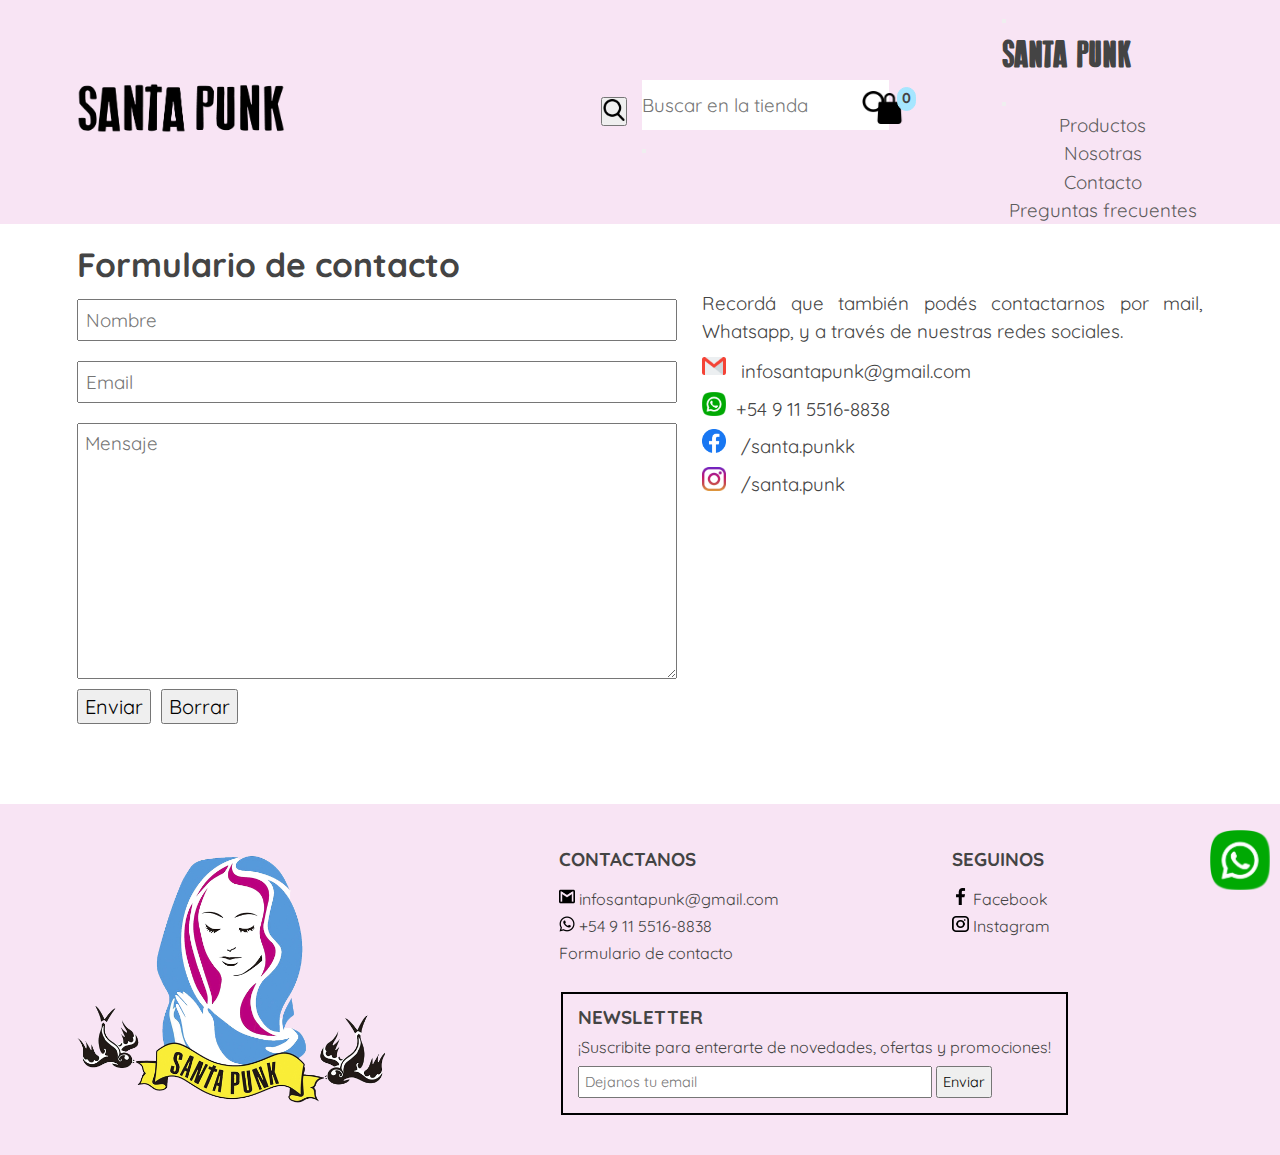
<file: pages/contacto.html>
<!DOCTYPE html>
<html lang="es">

<head>
    <meta charset="UTF-8">
    <meta http-equiv="X-UA-Compatible" content="IE=edge">
    <meta name="viewport" content="width=device-width, initial-scale=1.0">
    <meta name="description"
        content="¿Tenés alguna consulta sobre nosotras o nuestros diseños? Completá el formulario de contacto.">
    <title>Santa Punk | Contacto</title>

    <!-- FAVICON -->
    <link rel="shortcut icon" href="../assets/img/logo-santa-punk-2.png" type="image/x-icon">

    <!-- BOOTSTRAP -->
    <link href="https://cdn.jsdelivr.net/npm/bootstrap@5.3.0-alpha1/dist/css/bootstrap.min.css" rel="stylesheet"
        integrity="sha384-GLhlTQ8iRABdZLl6O3oVMWSktQOp6b7In1Zl3/Jr59b6EGGoI1aFkw7cmDA6j6gD" crossorigin="anonymous">

    <!-- CSS -->
    <link rel="stylesheet" href="../assets/css/estilo.css">

    <!-- TIPOGRAFIA -->
    <link rel="preconnect" href="https://fonts.googleapis.com">
    <link rel="preconnect" href="https://fonts.gstatic.com" crossorigin>
    <link href="https://fonts.googleapis.com/css2?family=Quicksand:wght@500&display=swap" rel="stylesheet">
</head>

<body>

    <!-- BOTON WHATSAPP -->
    <div class="botonWhatsApp">
        <a href="https://api.whatsapp.com/send?phone=541155168838" target="_blank"><img
                src="../assets/img/logoWhatsapp.png" alt="Link a WhatsApp"></a>
    </div>

    <!-- HEADER -->
    <header id="header" class="color-margenes-header-footer">

        <!-- Logo -->
        <div class="me-auto p-2 me-lg-0" id="header-logo">
            <a href="../index.html">
                <img src="../assets/img/tipografia-santa-punk.png" alt="Logo Santa Punk">
            </a>
        </div>

        <!-- Barra de búsqueda y carrito -->
        <div class="order-lg-3 p-2" id="buscador-y-carrito">

            <!-- BUSQUEDA -->

            <button class="btn" type="button" data-bs-toggle="offcanvas" data-bs-target="#offcanvasTop"
                aria-controls="offcanvasTop">
                <img src="../assets/img/search-icon.png" alt="Buscar" name="Buscar">
            </button>

            <div class="offcanvas offcanvas-top offcanvas-top-color h-auto pb-2" tabindex="-1" id="offcanvasTop"
                aria-labelledby="offcanvasTopLabel">
                <div class="offcanvas-header d-flex margenes">
                    <form class="navbar-buscador m-0 me-1" role="search">

                        <input class="form-control altura" type="search" placeholder="Buscar en la tienda"
                            aria-label="Search" name="Buscar">

                        <button class="btn form-control altura" type="submit">
                            <img id="lupa-searchbar" src="../assets/img/search-icon.png" alt="Buscar" name="Buscar">
                        </button>
                    </form>
                    <button type="button" class="btn-close" data-bs-dismiss="offcanvas" aria-label="Close"></button>
                </div>
            </div>
            <!-- CARRITO -->
            <a class="btn" href="carrito.html">
                <img src="../assets/img/bag-icon.png" alt="Carrito">
                <span id="items-en-carrito" class="numero-carrito"></span>
            </a>
        </div>


        <!-- Inicio de barra de navegación -->
        <nav class="navbar navbar-expand-lg order-lg-2 p-2">

            <button class="navbar-toggler border-0" type="button" data-bs-toggle="offcanvas"
                data-bs-target="#navbarOffcanvasLg" aria-controls="navbarOffcanvasLg">
                <span class="navbar-toggler-icon"></span>
            </button>

            <div class="offcanvas offcanvas-end navbar-color w-auto p-3" tabindex="-1" id="navbarOffcanvasLg"
                aria-labelledby="navbarOffcanvasLgLabel">
                <div class="offcanvas-header">
                    <h5 class="offcanvas-title offcanvas-logo fw-bold" id="offcanvasExampleLabel">Santa Punk</h5>
                    <button type="button" class="btn-close" data-bs-dismiss="offcanvas" aria-label="Close"></button>
                </div>
                <ul class="offcanvas-body menu-nav navbar-nav me-auto mb-2 mb-lg-0">
                    <li class="item-menu-nav nav-item"> <a class="nav-link" href="../index.html#catalogo">Productos</a> </li>
                    <li class="item-menu-nav nav-item"> <a class="nav-link" href="nosotros.html">Nosotras</a> </li>
                    <li class="item-menu-nav nav-item"> <a class="nav-link" href="contacto.html">Contacto</a>
                    </li>
                    <li class="item-menu-nav nav-item"> <a class="nav-link" href="preguntas-frecuentes.html">Preguntas
                            frecuentes</a> </li>
                </ul>
            </div>

        </nav>
        <!-- Fin de barra de navegación -->


    </header>

    <main class="margenes">

        <h1 class="titulo-de-pagina">Formulario de contacto</h1>

        <div id="contacto-contenido">
            <section id="contacto-seccionA">
                <form>
                    <div class="datos-formulario">
                        <input type="text" name="nombre" placeholder="Nombre" class="item-formulario">
                        <input type="email" name="email" placeholder="Email" class="item-formulario">
                        <textarea name="Mensaje" cols="30" rows="10" placeholder="Mensaje"
                            class="item-formulario"></textarea>
                    </div>

                    <div class="botones-formulario">
                        <input type="submit" value="Enviar">
                        <input type="reset" value="Borrar">
                    </div>
                </form>
            </section>

            <section id="contacto-seccionB">
                <p class="espacio-dsps-de-parrafo">Recordá que también podés contactarnos por mail, Whatsapp, y a través
                    de nuestras redes sociales.</p>
                <ul class="contacto-tamano-iconos mayor-interlineado main-links-hover">
                    <li>
                        <a href="mailto:infosantapunk@gmail.com"><img src="../assets/img/gmail-logo.png" alt="Mail">
                            infosantapunk@gmail.com</a>
                    </li>
                    <li>
                        <a href="https://api.whatsapp.com/send?phone=541155168838" target="_blank">
                            <img src="../assets/img/logoWhatsapp.png" alt="WhatsApp">+54 9 11 5516-8838
                        </a>
                    </li>
                    <li>
                        <a href="https://www.facebook.com/santa.punkk/" target="_blank">
                            <img src="../assets/img/facebook-logo.png" alt="Facebook"> /santa.punkk
                        </a>
                    </li>
                    <li>
                        <a href="https://www.instagram.com/santa.punk/" target="_blank">
                            <img src="../assets/img/instagram-logo.png" alt="Instagram"> /santa.punk
                        </a>
                    </li>
                </ul>
            </section>

        </div>
    </main>

    <!-- FOOTER -->

    <footer class="color-margenes-header-footer">

        <div id="footer-logo">
            <a href="../index.html">
                <img src="../assets/img/logo-santa-punk-2.png" alt="Logo Santa Punk">
            </a>
        </div>


        <section id="footer-contenido-principal">

            <div class="footer-subseccion">
                <h3>CONTACTANOS</h3>
                <ul>
                    <li>
                        <a href="mailto:infosantapunk@gmail.com"><img src="../assets/img/gmail-icon.png" alt="Mail">
                            infosantapunk@gmail.com</a>
                    </li>
                    <li>
                        <a href="https://api.whatsapp.com/send?phone=541155168838" target="_blank"> <img
                                src="../assets/img/whatsapp-icon.png" alt="WhatsApp"> +54 9 11 5516-8838 </a>
                    </li>
                    <li>
                        <a href="contacto.html">Formulario de contacto</a>
                    </li>
                </ul>
            </div>

            <div class="footer-subseccion">
                <h3>SEGUINOS</h3>
                <ul>
                    <li>
                        <a href="https://www.facebook.com/santa.punkk/" target="_blank">
                            <img src="../assets/img/facebook-icon.png" alt=""> Facebook
                        </a>
                    </li>
                    <li>
                        <a href="https://www.instagram.com/santa.punk/" target="_blank">
                            <img src="../assets/img/instagram-icon.png" alt=""> Instagram
                        </a>
                    </li>
                </ul>
            </div>

            <div id="newsletter"> <!-- Recuadro Newsletter -->
                <h3>NEWSLETTER</h3>
                <p>¡Suscribite para enterarte de novedades, ofertas y promociones!</p>
                <form id="newsletter-form">
                    <input type="text" name="email" placeholder="Dejanos tu email" id="newsletter-mail">
                    <input type="submit" value="Enviar">
                </form>
            </div>

        </section>

    </footer>


    <!-- JS BOOTSTRAP -->
    <script src="https://cdn.jsdelivr.net/npm/bootstrap@5.3.0-alpha1/dist/js/bootstrap.bundle.min.js"
        integrity="sha384-w76AqPfDkMBDXo30jS1Sgez6pr3x5MlQ1ZAGC+nuZB+EYdgRZgiwxhTBTkF7CXvN"
        crossorigin="anonymous"></script>

    <!-- JS PROPIO -->
    <script src="../main.js"></script>


</body>

</html>
</file>
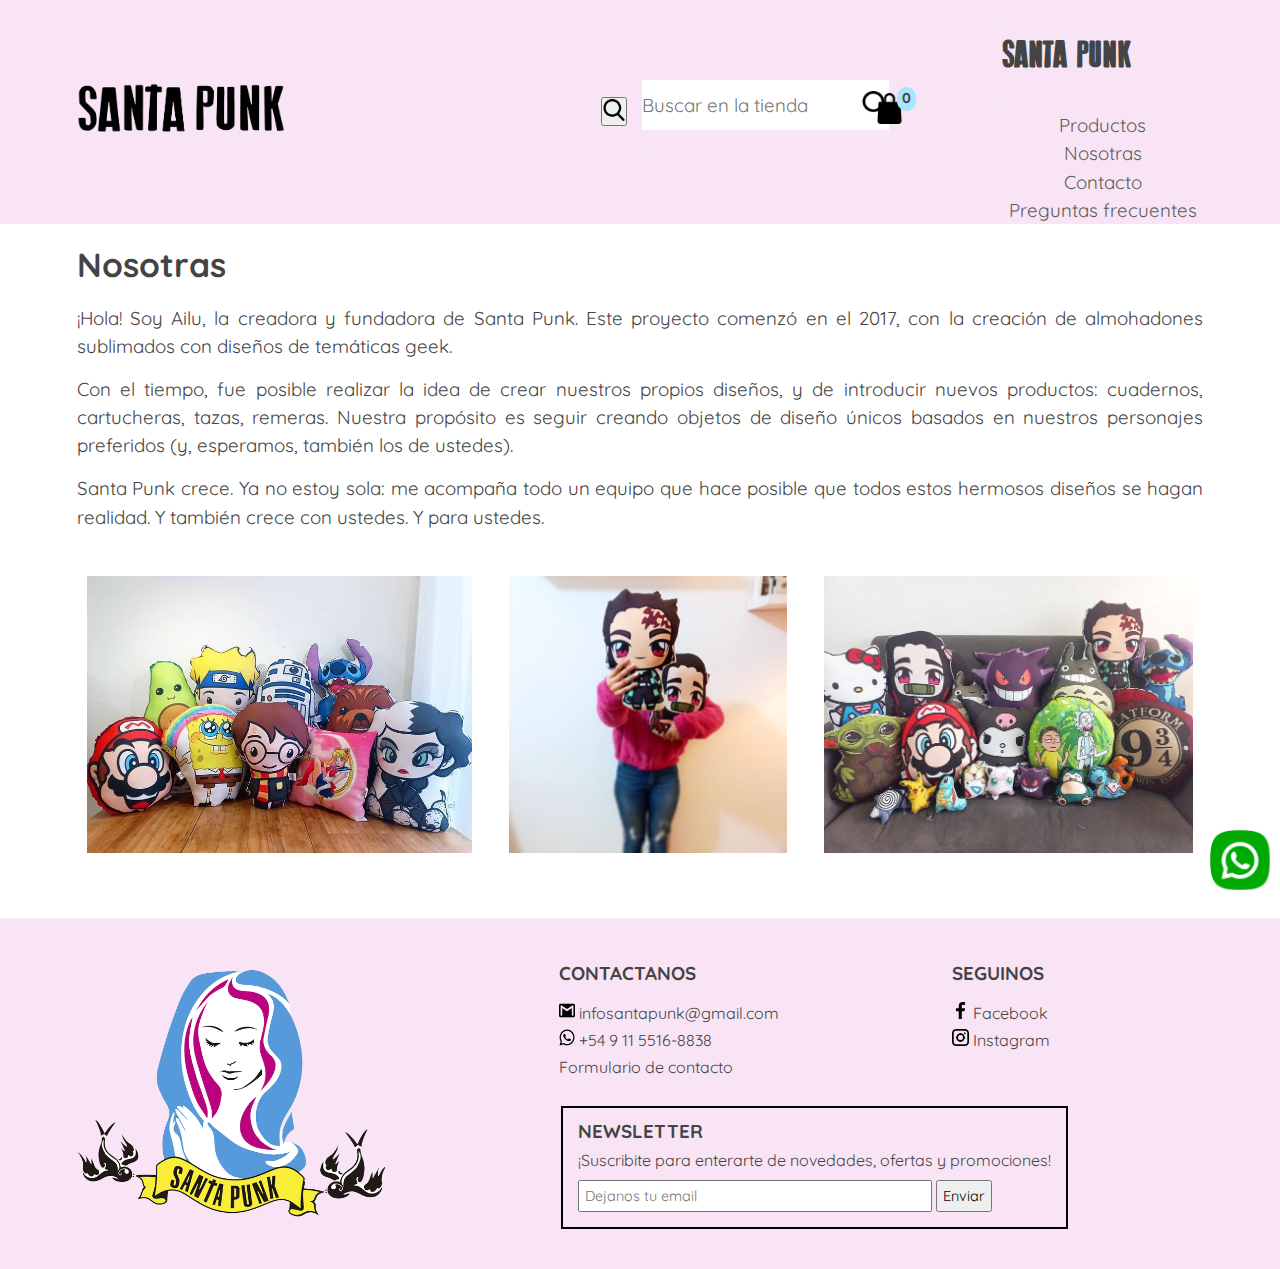
<file: pages/nosotros.html>
<!DOCTYPE html>
<html lang="es">

<head>
    <meta charset="UTF-8">
    <meta http-equiv="X-UA-Compatible" content="IE=edge">
    <meta name="viewport" content="width=device-width, initial-scale=1.0">
    <meta name="description" content="Un poco más sobre Santa Punk.">
    <title>Santa Punk | Nosotras</title>

    <!-- FAVICON -->
    <link rel="shortcut icon" href="../assets/img/logo-santa-punk-2.png" type="image/x-icon">

    <!-- BOOTSTRAP -->
    <link href="https://cdn.jsdelivr.net/npm/bootstrap@5.3.0-alpha1/dist/css/bootstrap.min.css" rel="stylesheet"
        integrity="sha384-GLhlTQ8iRABdZLl6O3oVMWSktQOp6b7In1Zl3/Jr59b6EGGoI1aFkw7cmDA6j6gD" crossorigin="anonymous">

    <!-- CSS -->
    <link rel="stylesheet" href="../assets/css/estilo.css">

    <!-- TIPOGRAFIA -->
    <link rel="preconnect" href="https://fonts.googleapis.com">
    <link rel="preconnect" href="https://fonts.gstatic.com" crossorigin>
    <link href="https://fonts.googleapis.com/css2?family=Quicksand:wght@500&display=swap" rel="stylesheet">
</head>

<body>

    <!-- BOTON WHATSAPP -->
    <div class="botonWhatsApp">
        <a href="https://api.whatsapp.com/send?phone=541155168838" target="_blank"><img
                src="../assets/img/logoWhatsapp.png" alt="Link a WhatsApp"></a>
    </div>

    <!-- HEADER -->
    <header id="header" class="color-margenes-header-footer">

        <!-- Logo -->
        <div class="me-auto p-2 me-lg-0" id="header-logo">
            <a href="../index.html">
                <img src="../assets/img/tipografia-santa-punk.png" alt="Logo Santa Punk">
            </a>
        </div>

        <!-- Barra de búsqueda y carrito -->
        <div class="order-lg-3 p-2" id="buscador-y-carrito">

            <!-- BUSQUEDA -->

            <button class="btn" type="button" data-bs-toggle="offcanvas" data-bs-target="#offcanvasTop"
                aria-controls="offcanvasTop">
                <img src="../assets/img/search-icon.png" alt="Buscar" name="Buscar">
            </button>

            <div class="offcanvas offcanvas-top offcanvas-top-color h-auto pb-2" tabindex="-1" id="offcanvasTop"
                aria-labelledby="offcanvasTopLabel">
                <div class="offcanvas-header d-flex margenes">
                    <form class="navbar-buscador m-0 me-1" role="search">

                        <input class="form-control altura" type="search" placeholder="Buscar en la tienda"
                            aria-label="Search" name="Buscar">

                        <button class="btn form-control altura" type="submit">
                            <img id="lupa-searchbar" src="../assets/img/search-icon.png" alt="Buscar" name="Buscar">
                        </button>
                    </form>
                    <button type="button" class="btn-close" data-bs-dismiss="offcanvas" aria-label="Close"></button>
                </div>
            </div>
            
            <!-- CARRITO -->
            <a class="btn" href="carrito.html">
                <img src="../assets/img/bag-icon.png" alt="Carrito">
                <span id="items-en-carrito" class="numero-carrito"></span>
            </a>
        </div>


        <!-- Inicio de barra de navegación -->
        <nav class="navbar navbar-expand-lg order-lg-2 p-2">

            <button class="navbar-toggler border-0" type="button" data-bs-toggle="offcanvas"
                data-bs-target="#navbarOffcanvasLg" aria-controls="navbarOffcanvasLg">
                <span class="navbar-toggler-icon"></span>
            </button>

            <div class="offcanvas offcanvas-end navbar-color w-auto p-3" tabindex="-1" id="navbarOffcanvasLg"
                aria-labelledby="navbarOffcanvasLgLabel">
                <div class="offcanvas-header">
                    <h5 class="offcanvas-title offcanvas-logo fw-bold" id="offcanvasExampleLabel">Santa Punk</h5>
                    <button type="button" class="btn-close" data-bs-dismiss="offcanvas" aria-label="Close"></button>
                </div>
                <ul class="offcanvas-body menu-nav navbar-nav me-auto mb-2 mb-lg-0">
                    <li class="item-menu-nav nav-item"> <a class="nav-link" href="../index.html#catalogo">Productos</a> </li>
                    <li class="item-menu-nav nav-item"> <a class="nav-link" href="nosotros.html">Nosotras</a> </li>
                    <li class="item-menu-nav nav-item"> <a class="nav-link" href="contacto.html">Contacto</a>
                    </li>
                    <li class="item-menu-nav nav-item"> <a class="nav-link" href="preguntas-frecuentes.html">Preguntas
                            frecuentes</a> </li>
                </ul>
            </div>
        </nav>
        <!-- Fin de barra de navegación -->


    </header>


    <main class="margenes">

        <div class="nosotros-texto">
            <h1 class="titulo-de-pagina">Nosotras</h1>
            <p>¡Hola! Soy Ailu, la creadora y fundadora de Santa Punk. Este proyecto comenzó en el 2017, con la creación
                de almohadones sublimados con diseños de temáticas geek.</p>
            <p>Con el tiempo, fue posible realizar la idea de crear nuestros propios diseños, y de introducir nuevos
                productos: cuadernos, cartucheras, tazas, remeras. Nuestra propósito es seguir creando objetos de diseño
                únicos basados en nuestros personajes preferidos (y, esperamos, también los de ustedes).</p>
            <p>Santa Punk crece. Ya no estoy sola: me acompaña todo un equipo que hace posible que todos estos hermosos
                diseños se hagan realidad. Y también crece con ustedes. Y para ustedes.</p>
        </div>

        <div class="nosotros-imagenes">
            <img src="../assets/img/nosotros-2.jpg" alt="Almohadones Santa Punk 1">
            <img class="desaparecer-600px" src="../assets/img/nosotros-3.jpg" alt="Nosotras con Nezuko y Tanjiro">
            <img class="desaparecer-800px" src="../assets/img/nosotros-1.jpg"
                alt="Almohadones y mini almohadones Santa Punk">
        </div>
    </main>

    <!-- FOOTER -->

    <footer class="color-margenes-header-footer">

        <div id="footer-logo">
            <a href="../index.html">
                <img src="../assets/img/logo-santa-punk-2.png" alt="Logo Santa Punk">
            </a>
        </div>


        <section id="footer-contenido-principal">

            <div class="footer-subseccion">
                <h3>CONTACTANOS</h3>
                <ul>
                    <li>
                        <a href="mailto:infosantapunk@gmail.com"><img src="../assets/img/gmail-icon.png" alt="Mail">
                            infosantapunk@gmail.com</a>
                    </li>
                    <li>
                        <a href="https://api.whatsapp.com/send?phone=541155168838" target="_blank"> <img
                                src="../assets/img/whatsapp-icon.png" alt="WhatsApp"> +54 9 11 5516-8838 </a>
                    </li>
                    <li>
                        <a href="contacto.html">Formulario de contacto</a>
                    </li>
                </ul>
            </div>

            <div class="footer-subseccion">
                <h3>SEGUINOS</h3>
                <ul>
                    <li>
                        <a href="https://www.facebook.com/santa.punkk/" target="_blank">
                            <img src="../assets/img/facebook-icon.png" alt=""> Facebook
                        </a>
                    </li>
                    <li>
                        <a href="https://www.instagram.com/santa.punk/" target="_blank">
                            <img src="../assets/img/instagram-icon.png" alt=""> Instagram
                        </a>
                    </li>
                </ul>
            </div>

            <div id="newsletter"> <!-- Recuadro Newsletter -->
                <h3>NEWSLETTER</h3>
                <p>¡Suscribite para enterarte de novedades, ofertas y promociones!</p>
                <form id="newsletter-form">
                    <input type="text" name="email" placeholder="Dejanos tu email" id="newsletter-mail">
                    <input type="submit" value="Enviar">
                </form>
            </div>

        </section>

    </footer>


    <!-- JS BOOTSTRAP -->
    <script src="https://cdn.jsdelivr.net/npm/bootstrap@5.3.0-alpha1/dist/js/bootstrap.bundle.min.js"
        integrity="sha384-w76AqPfDkMBDXo30jS1Sgez6pr3x5MlQ1ZAGC+nuZB+EYdgRZgiwxhTBTkF7CXvN"
        crossorigin="anonymous"></script>

    <!-- JS PROPIO -->
    <script src="../main.js"></script>


</body>

</html>
</file>
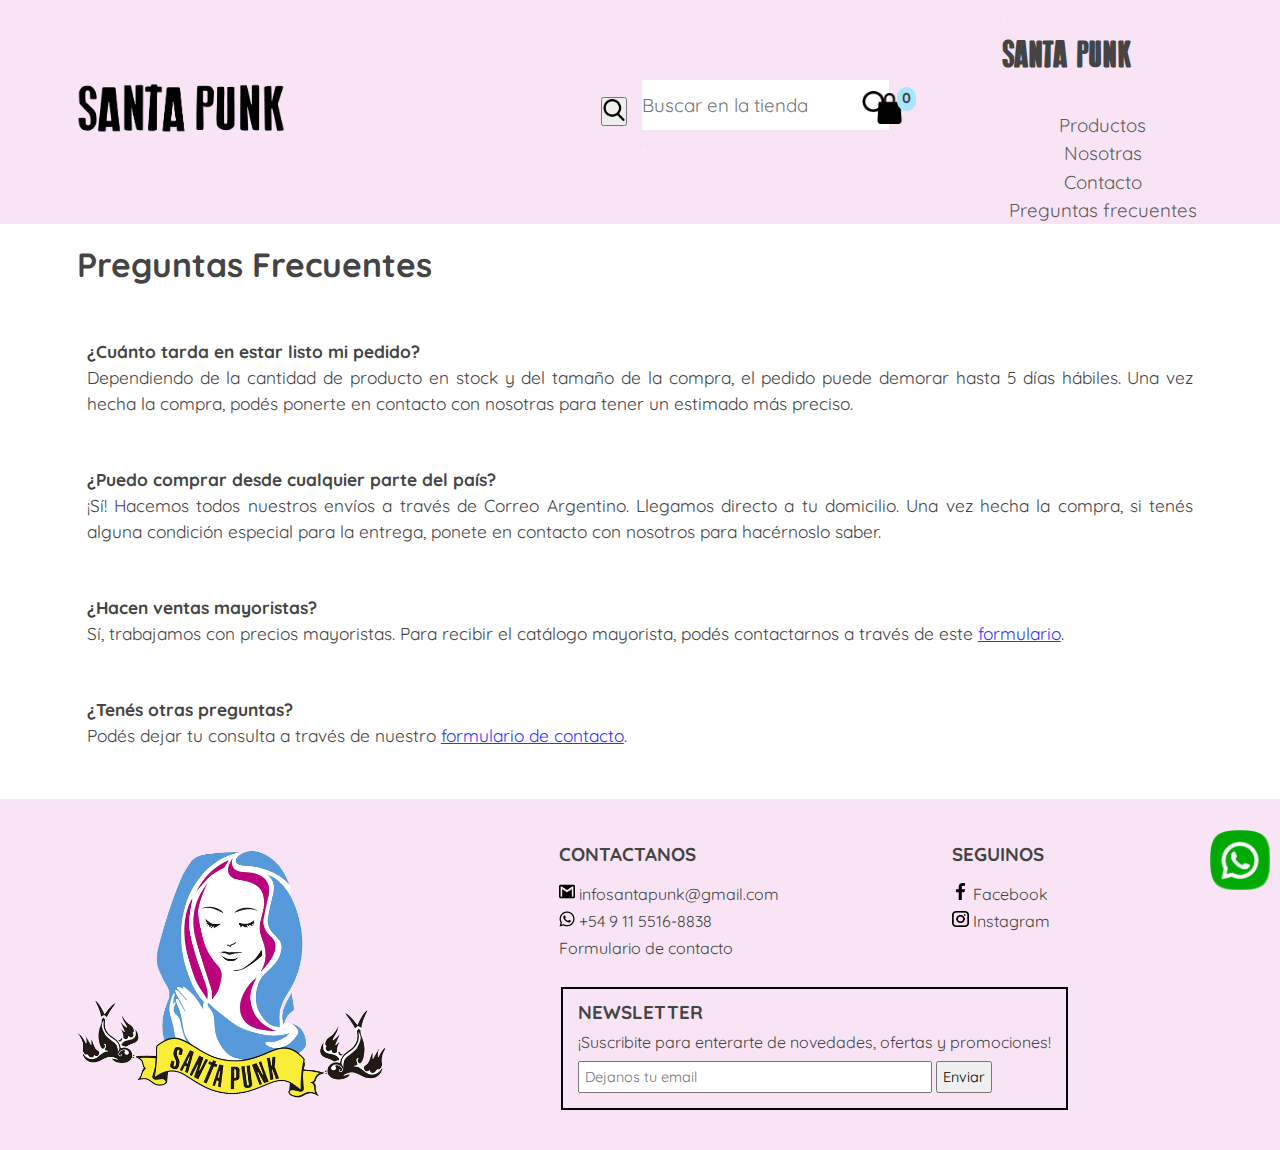
<file: pages/preguntas-frecuentes.html>
<!DOCTYPE html>
<html lang="es">

<head>
    <meta charset="UTF-8">
    <meta http-equiv="X-UA-Compatible" content="IE=edge">
    <meta name="viewport" content="width=device-width, initial-scale=1.0">
    <meta name="description" content="Venta mayorista. Entrega rápida. Envíos a todo el país.">

    <title>Santa Punk | Preguntas frecuentes</title>

    <!-- FAVICON -->
    <link rel="shortcut icon" href="../assets/img/logo-santa-punk-2.png" type="image/x-icon">

    <!-- BOOTSTRAP -->
    <link href="https://cdn.jsdelivr.net/npm/bootstrap@5.3.0-alpha1/dist/css/bootstrap.min.css" rel="stylesheet"
        integrity="sha384-GLhlTQ8iRABdZLl6O3oVMWSktQOp6b7In1Zl3/Jr59b6EGGoI1aFkw7cmDA6j6gD" crossorigin="anonymous">

    <!-- CSS -->
    <link rel="stylesheet" href="../assets/css/estilo.css">

    <!-- TIPOGRAFIA -->
    <link rel="preconnect" href="https://fonts.googleapis.com">
    <link rel="preconnect" href="https://fonts.gstatic.com" crossorigin>
    <link href="https://fonts.googleapis.com/css2?family=Quicksand:wght@500&display=swap" rel="stylesheet">
</head>

<body>

    <!-- BOTON WHATSAPP -->
    <div class="botonWhatsApp">
        <a href="https://api.whatsapp.com/send?phone=541155168838" target="_blank"><img
                src="../assets/img/logoWhatsapp.png" alt="Link a WhatsApp"></a>
    </div>

    <!-- HEADER -->
    <header id="header" class="color-margenes-header-footer">

        <!-- Logo -->
        <div class="me-auto p-2 me-lg-0" id="header-logo">
            <a href="../index.html">
                <img src="../assets/img/tipografia-santa-punk.png" alt="Logo Santa Punk">
            </a>
        </div>

        <!-- Barra de búsqueda y carrito -->
        <div class="order-lg-3 p-2" id="buscador-y-carrito">

            <!-- BUSQUEDA -->

            <button class="btn" type="button" data-bs-toggle="offcanvas" data-bs-target="#offcanvasTop"
                aria-controls="offcanvasTop">
                <img src="../assets/img/search-icon.png" alt="Buscar" name="Buscar">
            </button>

            <div class="offcanvas offcanvas-top offcanvas-top-color h-auto pb-2" tabindex="-1" id="offcanvasTop"
                aria-labelledby="offcanvasTopLabel">
                <div class="offcanvas-header d-flex margenes">
                    <form class="navbar-buscador m-0 me-1" role="search">

                        <input class="form-control altura" type="search" placeholder="Buscar en la tienda"
                            aria-label="Search" name="Buscar">

                        <button class="btn form-control altura" type="submit">
                            <img id="lupa-searchbar" src="../assets/img/search-icon.png" alt="Buscar" name="Buscar">
                        </button>
                    </form>
                    <button type="button" class="btn-close" data-bs-dismiss="offcanvas" aria-label="Close"></button>
                </div>
            </div>

            <!-- CARRITO -->
            <a class="btn" href="carrito.html">
                <img src="../assets/img/bag-icon.png" alt="Carrito">
                <span id="items-en-carrito" class="numero-carrito"></span>
            </a>
        </div>


        <!-- Inicio de barra de navegación -->
        <nav class="navbar navbar-expand-lg order-lg-2 p-2">

            <button class="navbar-toggler border-0" type="button" data-bs-toggle="offcanvas"
                data-bs-target="#navbarOffcanvasLg" aria-controls="navbarOffcanvasLg">
                <span class="navbar-toggler-icon"></span>
            </button>

            <div class="offcanvas offcanvas-end navbar-color w-auto p-3" tabindex="-1" id="navbarOffcanvasLg"
                aria-labelledby="navbarOffcanvasLgLabel">
                <div class="offcanvas-header">
                    <h5 class="offcanvas-title offcanvas-logo fw-bold" id="offcanvasExampleLabel">Santa Punk</h5>
                    <button type="button" class="btn-close" data-bs-dismiss="offcanvas" aria-label="Close"></button>
                </div>
                <ul class="offcanvas-body menu-nav navbar-nav me-auto mb-2 mb-lg-0">
                    <li class="item-menu-nav nav-item"> <a class="nav-link" href="../index.html#catalogo">Productos</a> </li>
                    <li class="item-menu-nav nav-item"> <a class="nav-link" href="nosotros.html">Nosotras</a> </li>
                    <li class="item-menu-nav nav-item"> <a class="nav-link" href="contacto.html">Contacto</a>
                    </li>
                    <li class="item-menu-nav nav-item"> <a class="nav-link" href="preguntas-frecuentes.html">Preguntas
                            frecuentes</a> </li>
                </ul>
            </div>

        </nav>
        <!-- Fin de barra de navegación -->

    </header>

    
    <main class="margenes">
        <h1 class="titulo-de-pagina">Preguntas Frecuentes</h1>

        <div class="todas-las-preguntas">

            <div class="pregunta-respuesta">
                <h4>¿Cuánto tarda en estar listo mi pedido?</h4>
                <p>Dependiendo de la cantidad de producto en stock y del tamaño de la compra, el pedido puede demorar
                    hasta 5 días hábiles. Una vez hecha la compra, podés ponerte en contacto con nosotras para tener un
                    estimado más preciso.</p>
            </div>

            <div class="pregunta-respuesta">
                <h4>¿Puedo comprar desde cualquier parte del país?</h4>
                <p>¡Sí! Hacemos todos nuestros envíos a través de Correo Argentino. Llegamos directo a tu domicilio. Una
                    vez hecha la compra, si tenés alguna condición especial para la entrega, ponete en contacto con
                    nosotros para hacérnoslo saber.</p>
            </div>

            <div class="pregunta-respuesta">
                <h4>¿Hacen ventas mayoristas?</h4>
                <p>Sí, trabajamos con precios mayoristas. Para recibir el catálogo mayorista, podés contactarnos a
                    través de este <a href="contacto.html">formulario</a>.</p>
            </div>

            <div class="pregunta-respuesta">
                <h4>¿Tenés otras preguntas?</h4>
                <p>Podés dejar tu consulta a través de nuestro <a href="contacto.html">formulario de contacto</a>.</p>
            </div>
        </div>
    </main>

    <!-- FOOTER -->

    <footer class="color-margenes-header-footer">

        <div id="footer-logo">
            <a href="../index.html">
                <img src="../assets/img/logo-santa-punk-2.png" alt="Logo Santa Punk">
            </a>
        </div>


        <section id="footer-contenido-principal">
            <div class="footer-subseccion">
                <h3>CONTACTANOS</h3>
                <ul>
                    <li>
                        <a href="mailto:infosantapunk@gmail.com"><img src="../assets/img/gmail-icon.png" alt="Mail">
                            infosantapunk@gmail.com</a>
                    </li>
                    <li>
                        <a href="https://api.whatsapp.com/send?phone=541155168838" target="_blank"> <img
                                src="../assets/img/whatsapp-icon.png" alt="WhatsApp"> +54 9 11 5516-8838 </a>
                    </li>
                    <li>
                        <a href="contacto.html">Formulario de contacto</a>
                    </li>
                </ul>
            </div>

            <div class="footer-subseccion">
                <h3>SEGUINOS</h3>
                <ul>
                    <li>
                        <a href="https://www.facebook.com/santa.punkk/" target="_blank">
                            <img src="../assets/img/facebook-icon.png" alt=""> Facebook
                        </a>
                    </li>
                    <li>
                        <a href="https://www.instagram.com/santa.punk/" target="_blank">
                            <img src="../assets/img/instagram-icon.png" alt=""> Instagram
                        </a>
                    </li>
                </ul>
            </div>

            <div id="newsletter"> <!-- Recuadro Newsletter -->
                <h3>NEWSLETTER</h3>
                <p>¡Suscribite para enterarte de novedades, ofertas y promociones!</p>
                <form id="newsletter-form">
                    <input type="text" name="email" placeholder="Dejanos tu email" id="newsletter-mail">
                    <input type="submit" value="Enviar">
                </form>
            </div>

        </section>

    </footer>



    <!-- JS BOOTSTRAP -->
    <script src="https://cdn.jsdelivr.net/npm/bootstrap@5.3.0-alpha1/dist/js/bootstrap.bundle.min.js"
        integrity="sha384-w76AqPfDkMBDXo30jS1Sgez6pr3x5MlQ1ZAGC+nuZB+EYdgRZgiwxhTBTkF7CXvN"
        crossorigin="anonymous"></script>

    <!-- JS PROPIO -->
    <script src="../main.js"></script>


</body>

</html>
</file>
<file: assets/css/estilo.css>
* {
  padding: 0;
  margin: 0;
  box-sizing: border-box;
}

html {
  height: 100%;
}

ul {
  list-style-type: none;
  padding: 0;
}

h1 {
  font-size: 2.1rem;
  font-weight: bold;
}

h2 {
  font-size: 1.5rem;
  font-weight: bold;
}

h3 {
  font-size: 1.17rem;
  font-weight: bold;
}

h4 {
  font-size: 1.0831rem;
  font-weight: bold;
}

body {
  font-family: "Quicksand", sans-serif;
  font-size: 1.17rem;
  font-weight: normal;
  color: #444444;
  background-color: white;
  line-height: 1.5;
  text-align: justify;
  overflow-x: hidden;
}

.mayus {
  text-transform: uppercase;
}

.botonWhatsApp img {
  width: 60px;
  position: fixed;
  bottom: 10px;
  right: 10px;
  z-index: 9;
}

a {
  color: inherit;
  text-decoration: none;
}

.color-margenes-header-footer {
  background-color: #f8e4f4;
  padding: 10px 6%;
}

.aparecer-800px {
  display: none;
}

.toastify {
  font-size: 1rem;
}

@font-face {
  font-family: Old Press Original;
  src: url("../fonts/old-press-original.otf");
}
@keyframes borde-header {
  0% {
    border-bottom: 3px solid #f8e4f4;
  }
  30% {
    border-bottom: 3px solid #f8e4f4;
  }
  40% {
    border-bottom: 3px solid #009bde;
  }
  50% {
    border-bottom: 3px solid #dc0083;
  }
  60% {
    border-bottom: 3px solid #FFF047;
  }
  70% {
    border-bottom: 3px solid #f8e4f4;
  }
  100% {
    border-bottom: 3px solid #f8e4f4;
  }
}
#header {
  position: sticky;
  top: 0;
  z-index: 9;
  padding-top: 0;
  padding-bottom: 0;
  display: flex;
  align-items: center;
  justify-content: space-between;
  animation-name: borde-header;
  animation-duration: 11s;
  animation-timing-function: ease-in;
  animation-iteration-count: infinite;
}

#header-logo {
  margin: 4px 0;
}
#header-logo img {
  max-height: 100%;
  height: 50px;
}

#buscador-y-carrito {
  display: flex;
  justify-content: space-between;
  align-items: center;
  width: 85px;
}
#buscador-y-carrito img {
  height: 1.65em;
}

.navbar-buscador {
  display: flex;
  align-items: center;
  justify-content: flex-start;
  width: 95%;
}
.navbar-buscador input {
  font-family: "Quicksand", sans-serif;
  font-size: 1em;
  font-weight: normal;
  border: none;
  border-radius: 0;
  background-color: white;
}
.navbar-buscador button {
  background-color: white;
  border: none;
  border-radius: 0;
  width: auto;
}
.navbar-buscador button:hover {
  background-color: #73d6ff;
}

.offcanvas-top-color {
  background-color: #f8e4f4;
}

.offcanvas-top.h-auto {
  bottom: initial;
}

#lupa-searchbar {
  height: 26.5px !important;
}

.altura {
  height: 50px;
}

.item-menu-nav {
  text-align: center;
  margin: 0 0.5vw;
}

.nav-item {
  text-align: center;
}

.navbar ul li a {
  color: #5c5b5b;
}
.navbar ul li a:hover {
  color: #dc0083;
  opacity: 100%;
}

.navbar-color {
  background-color: #f8e4f4;
}

.offcanvas-logo {
  font-family: "Old Press Original";
  font-size: 2.3rem;
  text-transform: uppercase;
  margin-right: 35px;
}

.submenu-categoria {
  display: block;
  text-align: left;
}

.submenu-lista {
  display: flex;
  flex-direction: column;
  line-height: 2;
  font-size: 1rem;
  padding: 15px 32px;
}
.submenu-lista h4 {
  font-size: 1.17rem;
  font-weight: bold;
}

.numero-carrito {
  border: 1px solid rgb(166, 230, 255);
  background-color: rgb(166, 230, 255);
  opacity: 1;
  padding: 0.5px 4px;
  border-radius: 10px;
  font-size: 0.9rem;
  font-weight: bold;
  position: absolute;
  margin-left: -8px;
  margin-top: -6px;
}

.carousel-control-prev, .carousel-control-next {
  background-color: #e1e1e1;
  width: 6vh;
  height: 6vh;
  border-radius: 50%;
  top: 50%;
  transform: translateY(-50%);
}

.carousel-inner {
  background-color: rgba(0, 0, 0, 0.05);
}

.carousel-item img {
  object-fit: contain;
  aspect-ratio: 1920/680;
}

.destacados-inicio {
  display: flex;
  align-items: center;
  justify-content: space-between;
  border-radius: 5px;
  margin: 50px 0;
}

.productos-destacados {
  display: grid;
  grid-template-columns: repeat(4, 1fr);
  gap: 2vw;
  flex: 4;
  margin: 2vw;
}

#lo-nuevo {
  background-color: #fdf383;
}

#lo-mas-vendido {
  background-color: rgb(166, 230, 255);
}

.descripcion-destacados {
  display: inline-block;
  text-align: center;
  flex: 1;
  margin: 2vw;
}
.descripcion-destacados h2 {
  font-size: 2rem;
}
.descripcion-destacados p {
  font-size: 1.4rem;
}

.tematicas-inicio {
  margin: 0 3%;
}

#tematicas-destacadas {
  display: grid;
  grid-auto-rows: 1fr;
  grid-template-columns: repeat(3, 1fr);
  gap: 1vw;
  margin: 2vw 0;
}
#tematicas-destacadas img {
  width: 100%;
  height: 100%;
  object-fit: cover;
  box-shadow: 2px 6px 8px 0 rgba(22, 22, 26, 0.18);
}

#ver-mas {
  text-align: center;
  line-height: 3;
}

.link-ver-mas {
  border: 1px solid black;
  border-radius: 12px;
  padding: 10px;
  background-color: #dbf3fd;
  width: auto;
  transition: all 0.1s;
}
.link-ver-mas:hover {
  background-color: #dc0083;
  color: white;
  font-size: 110%;
}

.menu-catalogo {
  display: flex;
  justify-content: space-between;
  align-items: center;
}

.boton-catalogo {
  flex: 1;
}

#boton-filtros {
  display: none;
  background-color: white;
  border: 1px solid black;
  border-radius: 3px;
  padding: 4px 9px;
}
#boton-filtros img {
  height: 1rem;
  margin-right: 6px;
}

#boton-ordenar {
  display: flex;
  justify-content: flex-end;
}

.boton-padding {
  padding: 3px 8px;
}

.menu-catalogo-font {
  font-family: "Quicksand", sans-serif;
  font-size: 1.0831rem;
  font-weight: normal;
}

#menu-paginas-superior {
  flex: 1;
}

.menu-paginas {
  display: flex;
  justify-content: center;
}
.menu-paginas li {
  display: inline-block;
  text-align: center;
  margin: 0 10px 0 0;
}

#catalogo {
  display: flex;
  flex-direction: row-reverse;
  margin: 30px 6%;
}
#catalogo section {
  width: 85vw;
}

.articulo-catalogo {
  display: flex;
  flex-direction: column;
  justify-content: space-between;
  background-color: #eeeeee;
  box-shadow: 2px 6px 8px 0 rgba(22, 22, 26, 0.18);
}
.articulo-catalogo img {
  max-width: 100%;
  object-fit: cover;
  height: 75%;
}

.productos-catalogo {
  margin: 1.5vw 0;
  display: grid;
  grid-template-columns: repeat(4, 1fr);
  gap: 2vw;
}

.articulo-descripcion {
  padding: 15px 0;
  text-align: center;
  height: 25%;
  display: flex;
  flex-direction: column;
  align-items: center;
  justify-content: center;
}
.articulo-descripcion h6 {
  padding: 0;
  margin: 0;
  margin-top: 10px;
  font-size: 1.17rem;
}
.articulo-descripcion p {
  padding: 0;
  margin: 0;
  font-size: 1.17rem;
}

.filtros-catalogo {
  font-size: 1rem;
  width: 15vw;
  margin-right: 20px;
  text-align: left;
  line-height: 1.3;
}
.filtros-catalogo li {
  margin-top: 10px;
}

.filtros-tipos {
  margin-bottom: 25px;
  margin-right: 25px;
}
.filtros-tipos ul {
  margin-left: 10px;
}

.boton-filtro {
  margin: 0;
  padding: 0;
  background-color: transparent;
  border: 0;
  text-align: left;
  color: inherit;
}
.boton-filtro:hover {
  opacity: 65%;
  color: #dc0083;
}

.boton-carrito {
  background-color: rgb(166, 230, 255);
  margin-bottom: 16px;
  padding: 5px;
  font-family: "Quicksand", sans-serif;
  font-size: 1rem;
  font-weight: normal;
}
.boton-carrito:hover {
  background-color: #d66cac;
}

.hover-rosa:hover {
  background-color: #dc0083;
  opacity: 0.65;
}

.carrito-descripcion-y-botones {
  display: flex;
  justify-content: space-between;
  align-items: center;
}

.descripcion-articulo-carrito {
  margin-right: 20px;
  flex: 1;
}

.cantidad-item-carrito {
  display: flex;
  justify-content: space-evenly;
  align-items: center;
  border: 1px solid rgb(166, 230, 255);
  height: 37px;
}
.cantidad-item-carrito button {
  background-color: rgb(166, 230, 255);
  border-radius: 0;
  padding: 0.3rem 0.7rem;
}
.cantidad-item-carrito button:hover {
  background-color: #d66cac;
}
.cantidad-item-carrito p {
  margin-top: 16px;
  padding: 0.2rem 0.7rem;
  font-family: "Quicksand", sans-serif;
  font-size: 1rem;
  font-weight: normal;
}

.eliminar-item {
  margin-left: 15px;
}
.eliminar-item img {
  height: 35px;
}

.carrito-ancho {
  max-width: 900px;
  margin: auto;
}

.margenes {
  margin-left: 6%;
  margin-right: 6%;
  margin-top: 15px;
}

#contacto-contenido {
  display: flex;
  justify-content: space-between;
  flex-wrap: wrap;
}
#contacto-contenido section {
  margin-bottom: 30px;
}

.datos-formulario {
  display: flex;
  flex-direction: column;
  justify-content: space-evenly;
}

#contacto-seccionA {
  flex: 1;
  margin-right: 2vw;
}

#contacto-seccionB {
  flex: 1;
}
#contacto-seccionB a {
  white-space: nowrap;
}

.item-formulario {
  font-family: "Quicksand", sans-serif;
  font-size: 1.17rem;
  font-weight: normal;
  padding: 7px;
  margin: 10px 0;
  width: 600px;
}

.botones-formulario input {
  font-family: "Quicksand", sans-serif;
  font-size: 1.25rem;
  font-weight: normal;
  padding: 3px 6px;
  margin-right: 5px;
}

.espacio-dsps-de-parrafo {
  margin-bottom: 8px;
}

.contacto-tamano-iconos img {
  width: 24px;
  margin-right: 10px;
}

.mayor-interlineado {
  line-height: 2;
}

.center-text {
  text-align: center;
}

.nosotros-texto {
  margin: 15px 0 30px 0;
}
.nosotros-texto p {
  margin: 15px 0;
}

.nosotros-imagenes {
  display: flex;
  justify-content: space-between;
  height: 24vw;
  gap: 1%;
}
.nosotros-imagenes img {
  max-height: 100%;
  margin: 15px 10px;
}

.pregunta-respuesta {
  margin: 50px 10px;
}
.pregunta-respuesta p {
  font-size: 1.0831rem;
}
.pregunta-respuesta a {
  color: rgb(50, 50, 255);
  text-decoration: underline;
}
.pregunta-respuesta a:hover {
  opacity: 0.82;
}

footer {
  font-size: 1rem;
  line-height: 1.7;
  margin-top: 50px;
  padding-top: 40px !important;
  padding-bottom: 40px !important;
  display: flex;
  flex-direction: row;
  align-items: center;
  justify-content: space-evenly;
  text-align: left;
  box-shadow: 0 50vh 0 50vh #f8e4f4;
}
footer li {
  list-style-type: none;
}

#footer-contenido-principal {
  display: flex;
  flex-wrap: wrap;
  justify-content: space-evenly;
  margin-top: -7.5px;
}

#footer-logo {
  margin-right: 20px;
  height: 280px;
  aspect-ratio: 1180/957;
}
#footer-logo img {
  max-height: 100%;
}

.footer-subseccion {
  margin: 0 20px 10px 20px;
  padding-top: 7.5px;
  padding-bottom: 15px;
}
.footer-subseccion ul {
  padding: 0;
}
.footer-subseccion h3 {
  font-size: 1.17rem;
  font-weight: bold;
  margin-bottom: 10px;
}
.footer-subseccion img {
  height: 1.025rem;
}
.footer-subseccion li a:hover {
  color: #dc0083;
}

#newsletter {
  border: 2px solid black;
  padding: 7.5px 15px 15px 15px;
  margin-left: 20px;
  align-self: flex-start;
}
#newsletter p {
  margin: 0;
}

#newsletter-form input {
  font-family: "Quicksand", sans-serif;
  font-size: 0.9rem;
  font-weight: normal;
  padding: 5px;
  margin-top: 5px;
}

#newsletter-mail {
  width: 75%;
}

@media (max-width: 1280px) {
  #footer-logo {
    height: 250px;
  }
  .articulo-descripcion h6 {
    font-size: 1.05rem;
  }
  .articulo-descripcion p {
    font-size: 1.05rem;
  }
  .productos-catalogo {
    grid-template-columns: repeat(3, 1fr);
  }
}
@media (max-width: 991px) {
  #header-logo img {
    height: 40px;
  }
  #buscador-y-carrito {
    width: auto;
  }
  .navbar ul li:hover .submenu {
    display: none;
  }
  .articulo-catalogo:hover {
    transform: none;
  }
  .articulo-descripcion h6 {
    font-size: 1rem;
  }
  .articulo-descripcion p {
    font-size: 1rem;
  }
  .menu-catalogo-font {
    font-family: "Quicksand", sans-serif;
    font-size: 1rem;
    font-weight: normal;
  }
  .nosotros-texto p {
    font-size: 1.05rem;
  }
  footer {
    flex-direction: column;
  }
  #footer-contenido-principal {
    text-align: center;
    display: block;
  }
  .footer-santa-punk {
    display: none;
  }
  #footer-logo {
    margin-right: 0;
    display: inline-block;
    margin-bottom: 15px;
  }
  .item-menu-nav {
    text-align: left;
  }
}
@media (max-width: 800px) {
  #boton-ordenar select {
    max-width: 70%;
  }
  .titulo-de-pagina {
    text-align: center;
  }
  #contacto-contenido {
    display: block;
  }
  .item-formulario {
    width: auto;
  }
  .nosotros-imagenes {
    height: 36vw;
  }
  #footer-logo {
    height: 200px;
  }
  .desaparecer-800px {
    display: none;
  }
  .carousel-item img {
    object-fit: cover;
    aspect-ratio: 960/890;
  }
}
@media (max-width: 767px) {
  .carrito-ancho {
    max-width: 360px;
  }
  .descripcion-articulo-carrito p {
    font-family: "Quicksand", sans-serif;
    font-size: 1rem;
    font-weight: normal;
  }
}
@media (max-width: 600px) {
  .desaparecer-600px {
    display: none;
  }
  .btn {
    padding: 5px;
  }
  .navbar-toggler {
    padding: 5px;
  }
  #header-logo img {
    height: 28px;
  }
  #buscador-y-carrito img {
    height: 22px;
  }
  .productos-catalogo {
    grid-template-columns: repeat(2, 1fr);
    gap: 15px;
  }
  .descripcion-destacados h2 {
    font-size: 1.9rem;
  }
  .descripcion-destacados p {
    font-size: 1.17rem;
  }
  .titulo-categoria p {
    font-size: 1rem;
  }
  .nosotros-texto {
    margin-bottom: 20px;
  }
  .nosotros-imagenes {
    height: auto;
    justify-content: center;
  }
  .nosotros-imagenes img {
    width: 100%;
    margin: 0;
  }
  .numero-carrito {
    padding: 0px 3px;
    font-size: 0.8rem;
    position: absolute;
    margin-left: -8px;
    margin-top: -6px;
  }
}
@media (max-width: 480px) {
  body {
    font-size: 1.1rem;
  }
  .productos-catalogo {
    display: flex;
    flex-direction: column;
    align-items: center;
  }
  .articulo-catalogo {
    margin-bottom: 15px;
    width: 80%;
    margin-bottom: 20px;
  }
  .productos-destacados {
    display: flex;
    flex-direction: column;
    align-items: center;
    margin: 0 15px;
  }
  .tematicas-inicio h2 {
    font-size: 1.4rem;
  }
  #footer-logo {
    height: 190px;
  }
}
@media (max-width: 350px) {
  .navbar-buscador input {
    font-size: 1rem;
  }
  .descripcion-destacados h2 {
    font-size: 1.8rem;
  }
  .descripcion-destacados p {
    font-size: 1.05rem;
  }
  .link-ver-mas:hover {
    font-size: 100%;
  }
  #footer-logo {
    margin-bottom: 10px;
  }
}

/*# sourceMappingURL=estilo.css.map */
</file>
